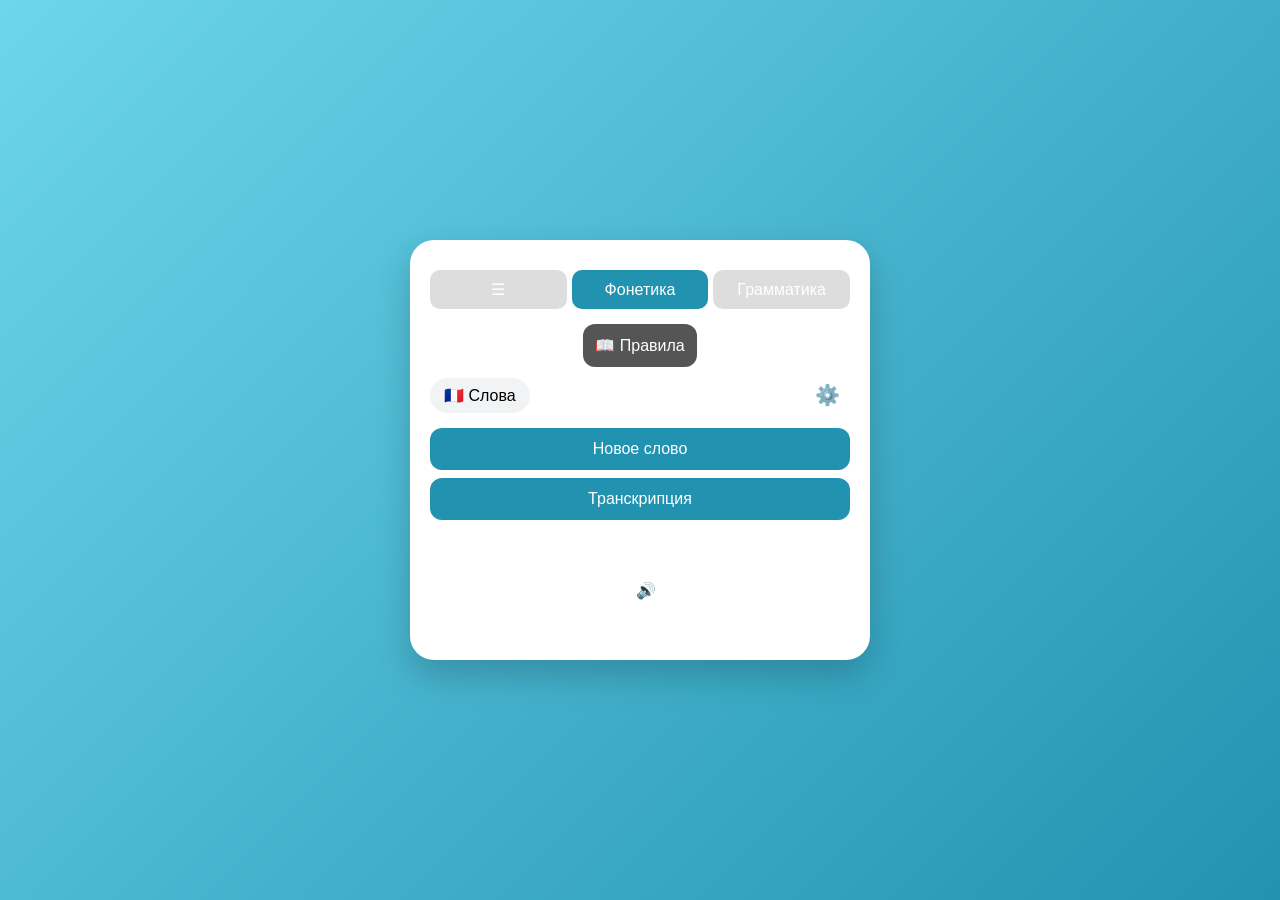
<file: index.html>
<!DOCTYPE html>
<html lang="ru">
<head>
    <meta charset="UTF-8">
    <meta name="viewport" content="width=device-width, initial-scale=1.0">
    <title>Французский тренажёр</title>

    <link rel="stylesheet" href="style.css">

<link rel="manifest" href="manifest.json">

<link rel="apple-touch-icon" href="icon.png">
<meta name="theme-color" content="#2193b0">

</head>
<body>

<div class="card">

    <!-- ТАБЫ -->
<div class="tabs">
    <button class="tab" onclick="switchTab('menu', this)">☰</button>
    <button class="tab active" onclick="switchTab('phonetics', this)">Фонетика</button>
    <button class="tab" onclick="switchTab('grammar', this)">Грамматика</button>
</div>

<div id="menuSection" style="display:none;">
    <h2>📊 Прогресс</h2>

    <button onclick="showLearned()">📚 Выученные слова</button>
    <button onclick="resetProgress()">♻️ Сбросить прогресс</button>

    <div id="progressList"></div>
</div>

    <!-- ФОНЕТИКА -->
    <div id="phoneticsSection">
        <button class="btn-rules" onclick="toggleModal(true)">📖 Правила</button>
<div class="top-bar">
    <div class="mode-switch" onclick="toggleMode()">
        <span id="modeLabel">🇫🇷 Слова</span>
    </div>

    <div class="settings-btn" onclick="openSettings()">
        ⚙️
    </div>
</div>
     <div class="btn-group">
    <button onclick="getRandomWord()">Новое слово</button>
    <button id="hlBtn" onclick="toggleLearningMode()">Транскрипция</button>
</div>

        <div class="word-container">
            <div id="word" class="word"></div>
            <div id="speaker" onclick="speakWord()">🔊</div>
        </div>

       <div id="translation" class="translation"></div>
               <div id="transcription" class="transcription"></div>
    </div>



    <!-- ГРАММАТИКА -->
<div id="grammarSection" style="display:none;">

  <!-- Кнопка правил -->
    <button class="btn-rules" onclick="toggleGrammarRules(true)">📖 Правила</button>

    <h1>🇫🇷 Глаголы</h1>

    <!-- Вкладки групп -->
    <div class="tabs">
        <button class="tab active" onclick="setGroup('all', this)">Все</button>
        <button class="tab" onclick="setGroup('er', this)">-er</button>
        <button class="tab" onclick="setGroup('ir', this)">-ir</button>
        <button class="tab" onclick="setGroup('irr', this)">-⚡</button>
    </div>

<!-- Вкладки времён -->
<div class="tabs">
    <button class="tab active" onclick="setTense('present', this)">Настоящее</button>
    <button class="tab" onclick="setTense('past', this)">Прошедшее</button>
    <button class="tab" onclick="setTense('future', this)">Будущее</button>
</div>

<button onclick="toggleGrammarMode()">Сменить режим</button>
    <button onclick="getVerb()">Новый глагол</button>

<div id="verbContainer">
    <div id="verb"></div>
    <div id="verbSpeaker" onclick="speakVerb()">🔊</div>
</div>   
    <div id="inputs"></div>

<button id="showBtnGrammar" onclick="showAnswer()">Показать ответ</button>

    <div id="result"></div>

</div> <div id="grammarRulesModal" class="modal">
        <div class="modal-content">
            <span class="close-modal" onclick="toggleGrammarRules(false)">&times;</span>

      <h2>📜 Группы глаголов (Présent)</h2>
<div class="rule-item">
    <b>1️⃣ Группа (-er):</b> Основа + <code>e, es, e, ons, ez, ent</code>. 

    <i>Пример: parler → je parle.</i>
</div>

<div class="rule-item">
    <b>2️⃣ Группа (-ir):</b> Основа + <code>is, is, it, issons, issez, issent</code>. 

    <i>Характерный суффикс <b>-iss-</b> во множественном числе.</i>
</div>

<div class="rule-item">
    <b>3️⃣ Группа (-re / irr):</b> Самая сложная. Чаще всего: <code>s, s, (—), ons, ez, ent</code>. 

    <i>Глаголы типа être, avoir, aller — учим отдельно ⚡</i>
</div>

<h2>⏳ Времена (Les Temps)</h2>

<div class="rule-item">
    <b>🟢 Настоящее (Présent):</b> Происходит сейчас. Используем стандартные окончания групп выше.
</div>

<div class="rule-item">
    <b>🔵 Прошедшее (Passé Composé):</b> 

    Схема: <code>Avoir/Être</code> + <code>Participe Passé</code>. 

    • <b>-er</b> → <b>-é</b> (parlé) 

    • <b>-ir</b> → <b>-i</b> (fini) 

    • <b>-re</b> → <b>-u</b> (vendu)
</div>

<div class="rule-item">
    <b>🟡 Будущее (Futur Simple):</b> 

    Схема: <code>Инфинитив</code> + <code>ai, as, a, ons, ez, ont</code>. 

    <i>У глаголов на <b>-re</b> перед окончанием убираем букву <b>e</b> (vendre → vendr-ai).</i>
</div>

<div class="rule-item">
    <b>💡Voila </b> Окончания Будущего времени (Futur) в единственном числе точно такие же, как формы глагола <b>Avoir</b> в настоящем.
</div>

    </div>
</div>

<div id="rulesModal" class="modal">
    <div class="modal-content">
        <span class="close-modal" onclick="toggleModal(false)">&times;</span>
        
        <div class="rule-section">
   
<h2>📜 Общие правила</h2>
            <div class="rule-item">Если слово оканчивается на звук <code>:r :v :z :ʒ</code>, то чаще всего гласный перед ним удлиняется.</div>
            <div class="rule-item"><code>er, ez</code> — читаются как <b>é [e]</b>. <code>ent</code> и <code>es</code> (в глаголах) обычно <b>не читается</b>. В конце слова согласные обычно <b>не читаются</b> (кроме: <code>c, r, f, l</code> — <span class="accent-text">CaReFuL</span>).</div>
            <div class="rule-item"><b>Связки (Liaison):</b> Конечная согласная может читаться, если следующее слово начинается с гласной. Если согласная произносится, она «переходит» к следующему слову.</div>
            <div class="rule-item">Если после <code>n/m</code> идёт гласная, <b>носовой звук пропадает</b>.</div>
            <div class="rule-item">Ударение почти всегда на <b>последний слог</b>. Все гласные произносятся чётко. Буква <code>h</code> всегда немая.</div>
        </div>

        <div class="rule-section">
            <h2>🍎 Гласные и дифтонги</h2>
            <div class="rule-item"><b>a</b> (<code>a, â, emm, enn</code>) - обычное "а", рот открыт, без напряжения</div>
            <div class="rule-item"><b>e</b> (<code>é, er, es, ez</code>) – похож на <i>е</i> в слове <i>шель, цель</i> (с улыбкой).</div>
            <div class="rule-item"><b>ɛ</b> (<code>è, ê, ai, ei, e-в закр. слоге</code>) – похож на <i>э</i> в слове <i>этот</i>. Без улыбки, челюсть вниз. Буква <b>е</b> читается как <b>ɛ</b> в слоге на согласный и в <code>et</code> на конце слов.</div>
            <div class="rule-item"><b>œ</b> (<code>eu, œ</code>) – перед согласными (кроме <code>z</code>). Сказать <i>э</i>, не меняя язык, округлить губы расслабленно.</div>
            <div class="rule-item"><b>ø</b> (<code>eu, œu</code>) – на конце слов и перед <code>z</code>. Сказать <i>е</i> (цель), не меняя язык, округлить губы напряженно.</div>
            <div class="rule-item"><b>ə</b> (<code>е</code>) – в коротких словах (le, me) или в конце (почти не слышно). Между «э» и «ё», максимально редуцировано.</div>
            <div class="rule-item"><b>ɔ</b> (<code>o</code>) – перед согласными (кроме <code>z</code>). Произнести <i>о</i>, не вытягивая губы («дыхнуть на      стекло»).</div>
            <div class="rule-item"><b>o</b> (<code>o, ô, au, eau</code>) – говорить русское «о», и делать губы «трубочкой». На конце слов, перед непроизносимой согласной или <code>z</code>. 
⚠️ <i>Исключения (ɔ): hotel, hospital, Paul, mauvais(e).</i></div> 
            <div class="rule-item"><b>у</b> (<code>u</code>) – сказать «и», не двигая язык, округлить губы для «у».</div>
            <div class="rule-item"><b>ɥ</b> (<code>ui, ue, ua, ueu</code>) – тот же звук <b>у</b>, произнесенный предельно кратко.</div>
            <div class="rule-item"><b>u</b> (<code>ou</code>) – <i>у</i> (мумия), сильнее округлять и выдвигать вперед губы.</div>
            <div class="rule-item"><b>w</b> (<code>oi [wa], oin [wɛ̃], ou + гласный</code>) – звук <b>u</b>, произнесенный кратко перед гласным.</div>
            <div class="rule-item"><b>l</b> (L) – язык касается верхних десен, без улыбки. <b>i/y</b> – как в слове "нить", с улыбкой.</div>
            <div class="rule-item"><b>j</b> (<code>ill, il-после гласной, i-перед гласной</code>) – <i>й</i> (ямы). 
⚠️ <i>Исключения: mille, ville, Lille (читается как "ль").</i></div>
        </div>

        <div class="rule-section">
            <h2>⚡ Согласные</h2>
            <div class="rule-item"><b>s</b> (<code>с, s, ç</code>) – <b>c</b> как <i>s</i> перед <code>e, i, y</code>, иначе <i>k</i>. Буква <b>ç</b> — всегда <i>s</i>. Между гласными <b>s</b> → <i>z</i>.</div>
            <div class="rule-item"><b>k</b> (<code>с, qu, k, x</code>). Буква <b>u</b> не читается после <b>q</b>. Буква <b>х</b> как <i>кс</i> (между гласными — <i>гз</i>).</div>
            <div class="rule-item"><b>g</b> (<code>g, gu</code>) – <i>г</i>, кроме <b>g</b> + <code>e, i, y</code> (тогда как <i>ж</i> — <b>ʒ</b>). Буква <b>u</b> после <b>g</b> не читается.</div>
            <div class="rule-item"><b>ʃ</b> (<code>Ch</code>) – <i>ш</i>. Исключения: <i>technique</i>. Буквы <code>ph</code> – <i>ф</i>.</div>
        </div>

        <div class="rule-section">
            <h2>👃 Носовые</h2>
            <div class="rule-item"><b>ɑ̃</b> (<code>an, am, en, em</code>) – сказать а и направить часть воздуха в нос. D  конце слога или перед любой согласной, кроме <code>m, n</code>.</div>
		<div class="rule-item"><b>ɛ̃</b> (<code>in, im, ain, aim, ein</code>) – мычание с открытым ртом + <i>ɛ</i>.</div>
            <div class="rule-item"><b>œ̃</b> (<code>un, um</code>) – мычать открытым ртом, произнося <i>œ</i>.</div>
            <div class="rule-item"><b>ɔ̃</b> (<code>on, om</code>) – мычать открытрым ртом, произнося <i>ɔ</i>.</div>
                       <div class="rule-item"><b>ɲ</b> (<code>gn</code>) – как в слове «осенью». <b>Ien</b> → <i></div>
</div>
</div>
</div>

   <script src="phonetics.js"></script>
    <script src="grammar.js"></script>

    <script>
    function switchTab(tab, el) {
    document.getElementById("menuSection").style.display = tab === 'menu' ? 'block' : 'none';
    document.getElementById("phoneticsSection").style.display = tab === 'phonetics' ? 'block' : 'none';
    document.getElementById("grammarSection").style.display = tab === 'grammar' ? 'block' : 'none';

    document.querySelectorAll(".tab").forEach(btn => btn.classList.remove("active"));
    el.classList.add("active");
}
</script>

<script>
if ('serviceWorker' in navigator) {
  navigator.serviceWorker.register('sw.js');
}
</script>

<div id="settingsModal" class="modal">
    <div class="modal-content">
        <span class="close-modal" onclick="toggleSettings(false)">&times;</span>

        <h2>⚙️ Настройки</h2>

<div class="setting-item">
    <label>
        <input type="checkbox" id="useProgress" checked>
        Учитывать прогресс
    </label>
</div>

<div class="setting-item">
    <label>Режим слов:</label>
    <select id="wordMode">
        <option value="all">Все</option>
        <option value="learned">Только выученные</option>
        <option value="new">Только новые</option>
    </select>
</div>

<div class="setting-item">
    <label>
        <input type="checkbox" id="ankiMode">
        Режим Anki
    </label>
</div>
        <div class="setting-item">
            <label>
                <input type="checkbox" id="toggleTranslation" checked>
                Показывать перевод
            </label>
        </div>

        <div class="setting-item">
            <label>
                <input type="checkbox" id="toggleTranscription">
                Авто-показывать транскрипцию
            </label>
        </div>

        <div class="setting-item">
            <label>
                <input type="checkbox" id="toggleHighlight">
                Подсветка по умолчанию
            </label>
        </div>

<div class="setting-item">
    <label>Фильтр звука:</label>
    <select id="soundFilter">
        <option value="">Все</option>
        <option value="ɑ̃">ɑ̃</option>
        <option value="ɛ̃">ɛ̃</option>
        <option value="ɔ̃">ɔ̃</option>
        <option value="ʁ">ʁ</option>
        <option value="u">u</option>
    </select>
</div>

<div class="setting-item">
    <label>📁 Загрузить слова:</label>
    <input type="file" id="fileInput" accept=".xlsx,.csv">
</div>

    </div>
</div>

</body>
</html>
</file>
<file: style.css>
:root {
            --primary: #2193b0;
            --accent: #ff5e62;
            --bg: #f4f7f6;
        }

        body {
            font-family: "Segoe UI", Tahoma, sans-serif;
            background: linear-gradient(135deg, #6dd5ed, #2193b0);
            display: flex;
            justify-content: center;
            align-items: center;
            min-height: 100vh;
            margin: 0;
            padding: 15px;
            box-sizing: border-box;
        }

        .card {
            background: white;
            padding: 30px 20px;
            border-radius: 24px;
            box-shadow: 0 15px 35px rgba(0,0,0,0.2);
            text-align: center;
            width: 100%;
            max-width: 420px;
            position: relative;
        }

        h1 { font-size: 24px; margin-bottom: 20px; color: #333; }

        .btn-group { display: flex; flex-direction: column; gap: 8px; }

        button {
            padding: 12px;
            border: none;
            border-radius: 12px;
            background: var(--primary);
            color: white;
            cursor: pointer;
            transition: 0.3s;
            font-size: 16px;
            font-weight: 500;
        }

        button:hover { background: #17687d; transform: translateY(-2px); }

        .btn-rules { background: #555; margin-bottom: 10px; }
        .btn-highlight { background: #6c5ce7; }
        .btn-highlight.active { background: #27ae60; }

        .word-container {
            display: flex;
            justify-content: center;
            align-items: center;
            gap: 12px;
            margin: 40px 0 10px 0;
            min-height: 60px;
        }

        .word { 
            font-size: 38px; 
            font-weight: bold; 
            color: #2d3436; 
            display: inline-block;
            line-height: 1.6;
        }
        
        .hl {
            color: var(--accent);
            position: relative;
            display: inline-block;
        }

        .hl::before {
            content: attr(data-sound);
            position: absolute;
            top: -24px;
            left: 50%;
            transform: translateX(-50%);
            font-size: 14px;
            color: #7f8c8d;
            font-weight: normal;
            font-family: "Segoe UI", sans-serif;
            white-space: nowrap;
        }

        .speaker { font-size: 26px; cursor: pointer; display: none; }

        .translation {
    font-size: 20px;
    color: #444;
    margin-top: 5px;
}

.transcription {
    font-size: 26px;
    margin-top: 8px;
    color: var(--primary);
}

        .modal {
            display: none;
            position: fixed;
            top: 0; left: 0; width: 100%; height: 100%;
            background: rgba(0,0,0,0.6);
            backdrop-filter: blur(5px);
            z-index: 1000;
            overflow-y: auto;
            padding: 20px;
        }

        .modal-content {
            background: white;
            max-width: 600px;
            margin: 20px auto;
            padding: 30px;
            border-radius: 20px;
            position: relative;
            text-align: left;
        }

        .close-modal { float: right; font-size: 30px; cursor: pointer; color: #aaa; }
        .rule-section { margin-bottom: 20px; border-bottom: 1px solid #eee; padding-bottom: 10px; }
        .rule-section h3 { color: var(--primary); margin-bottom: 5px; }
        code { background: #f1f1f1; padding: 2px 5px; border-radius: 4px; font-weight: bold; }
/* Новые стили для текста внутри модалки */
.rule-section { margin-bottom: 25px; }
.rule-section h2 { 
    color: var(--primary); 
    border-bottom: 2px solid var(--primary); 
    padding-bottom: 5px; 
    margin-bottom: 15px; 
    font-size: 22px; 
}
.rule-item { 
    background: #f8f9fa; 
    padding: 12px 15px; 
    border-radius: 10px; 
    margin-bottom: 10px; 
    border-left: 4px solid #ddd;
    font-size: 14px;
    line-height: 1.6;
    color: #333;
}
.rule-item b { color: #2c3e50; font-size: 16px; }
code { 
 background: #e3f2fd; /* Мягкий голубой */
    padding: 2px 6px; 
    border-radius: 4px; 
    font-weight: bold; 
    color: #0d47a1; /* Темно-синий текст */
    font-family: 'Courier New', monospace;
    border: 1px solid #bbdefb;
}
.accent-text { font-weight: bold; color: var(--primary); }






.tabs {
    display: flex;
    gap: 5px;
    margin-bottom: 15px;
}

.tab {
    flex: 1;
    padding: 10px;
    border-radius: 10px;
    background: #ddd;
    border: none;
    cursor: pointer;
}

.tab.active {
    background: #2193b0;
    color: white;
}




#grammarSection input {
    padding: 8px;
    margin: 4px;
    border-radius: 8px;
    border: 1px solid #ccc;
    width: 65%;
    transition: 0.2s;
}

input {
    transition: background 0.3s, transform 0.1s;
}

input:focus {
    transform: scale(1.05);
}

#inputs input {
   width: 60px;
    padding: 6px;
    font-size: 14px;
    text-align: center;
}

.columns {
    display: flex;
    justify-content: space-between;
    gap: 20px;
background: #f8f9fa;
    padding: 12px;
    border-radius: 12px;
}

.col {
    width: 48%;
}

.col div {
    display: flex;
    justify-content: space-between;
    align-items: center;
    margin-bottom: 6px;
 font-size: 16px;
}

.answer {
 font-size: 18px;
    color: #2d3436;
}

#verbContainer {
    display: flex;
    justify-content: center;
    align-items: center;
    gap: 10px;
    margin: 15px 0;
}

#verb {
    text-align: left;
}

#verbSpeaker {
    font-size: 24px;
    cursor: pointer;
    display: none;
}


.top-bar {
    display: flex;
    justify-content: space-between;
    align-items: center;
    margin-bottom: 15px;
}

.mode-switch {
    background: #f1f3f5;
    padding: 8px 14px;
    border-radius: 20px;
    cursor: pointer;
    font-weight: 500;
    transition: 0.2s;
}

.mode-switch:hover {
    background: #e0e0e0;
}

.settings-btn {
    font-size: 20px;
    cursor: pointer;
    padding: 6px 10px;
    border-radius: 10px;
    transition: 0.2s;
}

.settings-btn:hover {
    background: #f1f1f1;
}

.setting-item {
    margin: 15px 0;
    font-size: 16px;
}

.setting-item input {
    margin-right: 8px;
    transform: scale(1.2);
}

#rulesModal { z-index: 1000; }
#settingsModal { z-index: 2000; }


.word-wrapper {
    position: relative;
    display: inline-block;
}

.badge {
    position: absolute;
    top: -5px;
    left: -10px;
    width: 10px;
    height: 10px;
    border-radius: 50%;
}

.badge.f {
    background: red;
}

.badge.m {
    background: blue;
}

.badge.ex {
    background: orange;
    color: white;
    font-size: 8px;
    text-align: center;
    line-height: 10px;
}
</file>
